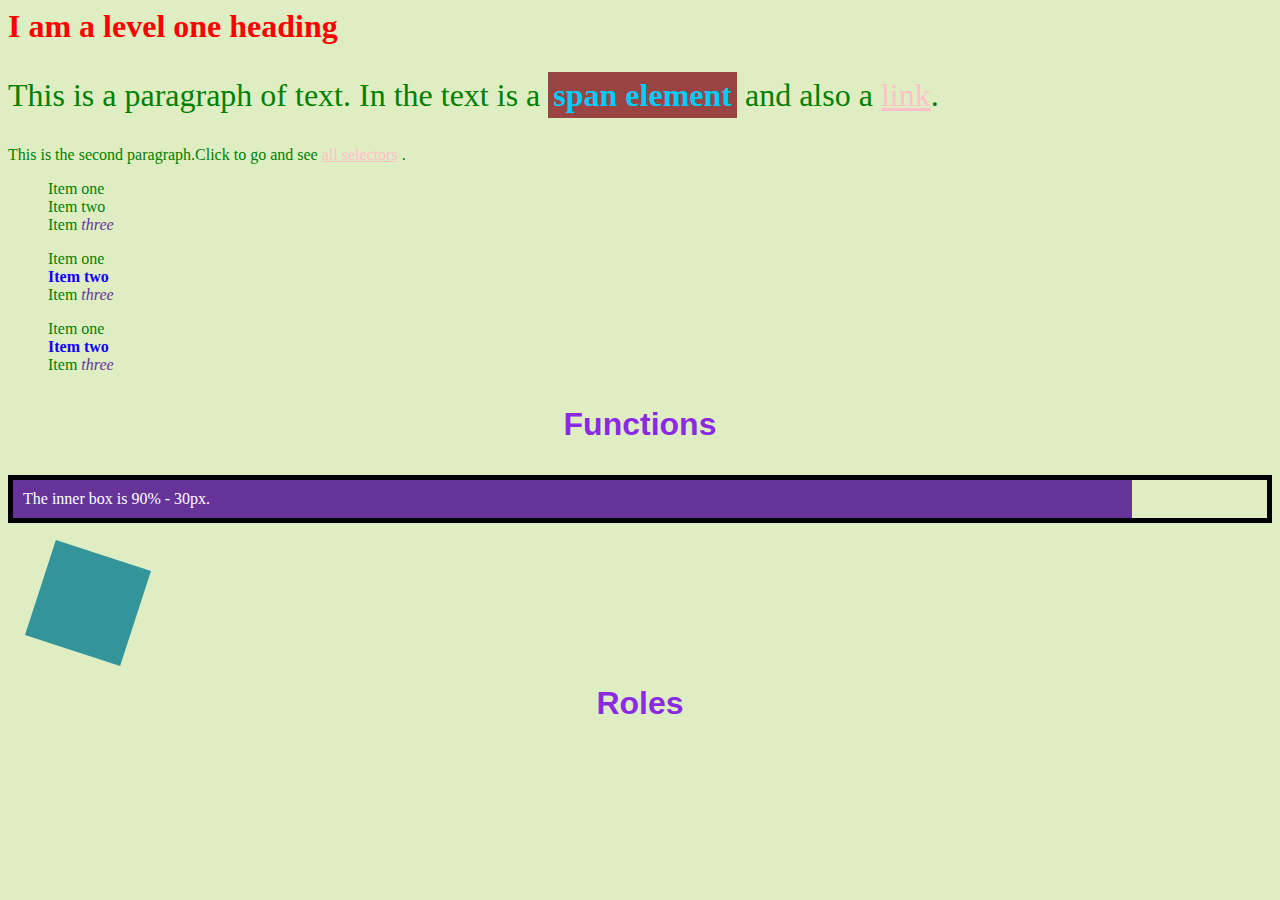
<file: base-css/index.html>
<html lang="en">

<head>
    <meta charset="utf-8" />
    <title>Getting started with CSS</title>
    <link rel="stylesheet" href="styles.css" />
</head>

<body>
    <h1>I am a level one heading</h1>

    <p>
        This is a paragraph of text. In the text is a
        <span class="special">span element</span> and also a
        <a href="https://example.com">link</a>.
    </p>

    <p id="test-id-p" class="test-class-p">
        This is the second paragraph.Click to go and see <a
            href="https://developer.mozilla.org/en-US/docs/Glossary/CSS_Selector">all selectors</a> .
    </p>

    <ul>
        <li>Item <span>one</span></li>
        <li>Item two</li>
        <li>Item <em>three</em></li>
    </ul>

    <ul>
        <li>Item one</li>
        <li class="special">Item two</li>
        <li>Item <em>three</em></li>
    </ul>

    <ol>
        <li>Item one</li>
        <li class="special">Item two</li>
        <li>Item <em>three</em></li>
    </ol>

    <h3>Functions</h3>

    <div class="outer">
        <div class="box">The inner box is 90% - 30px.</div>
    </div>

    <div class="box2"></div>


    <h3>Roles</h3>
</body>

</html>
</file>
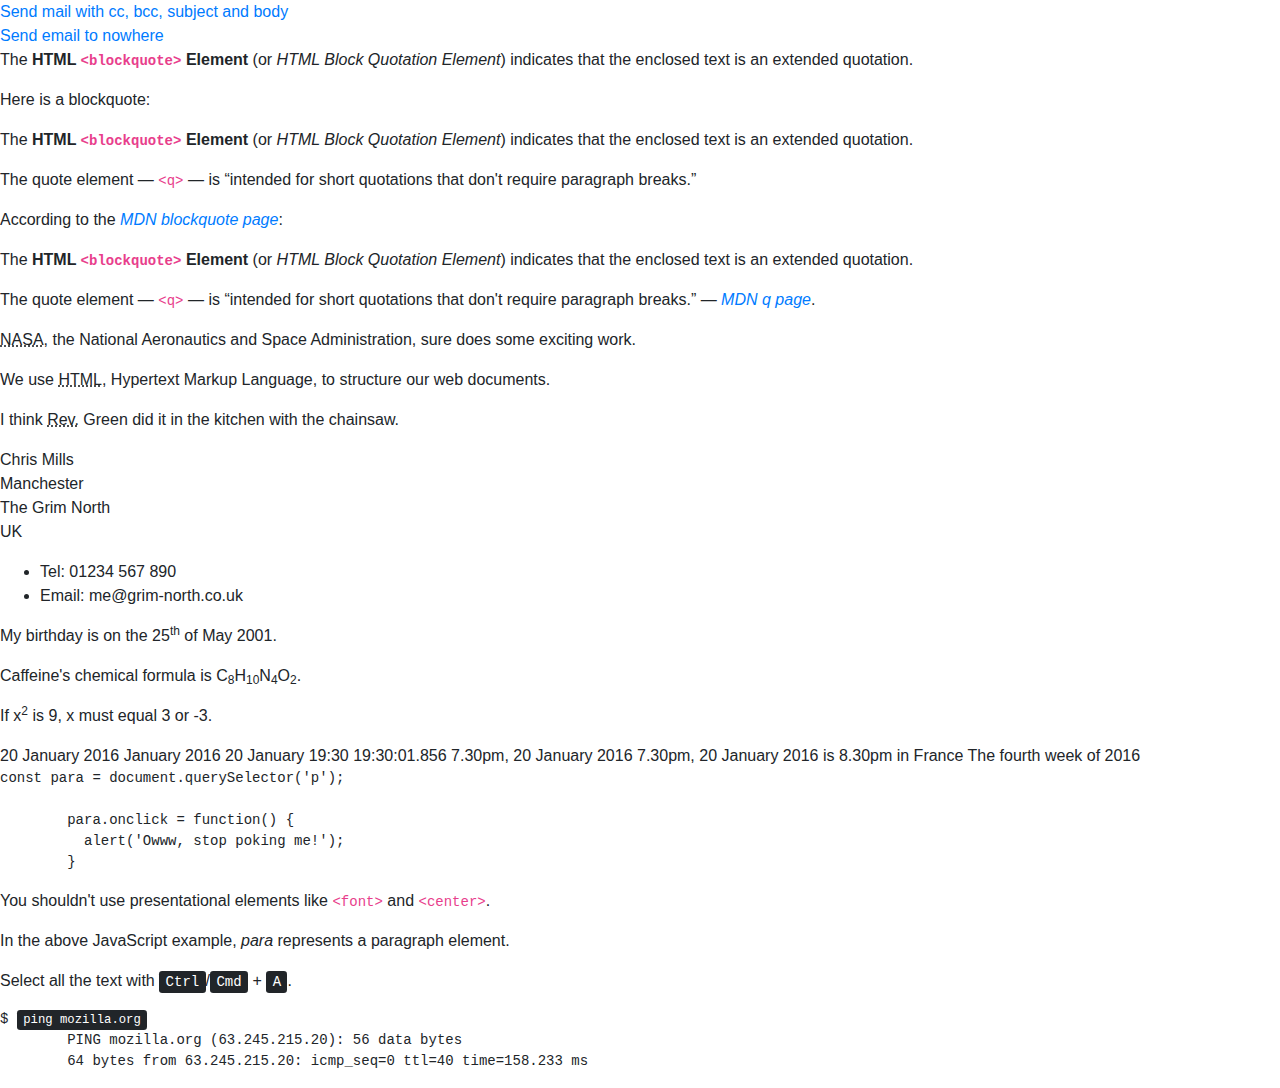
<file: base-html/index.html>
<!DOCTYPE html>
<html lang="en">

<head>
    <meta charset="UTF-8">
    <meta http-equiv="X-UA-Compatible" content="IE=edge">
    <meta name="viewport" content="width=device-width, initial-scale=1.0">
    <title>Bootsrap</title>

    <link rel="stylesheet" href="https://cdn.jsdelivr.net/npm/bootstrap@4.3.1/dist/css/bootstrap.min.css"
        integrity="sha384-ggOyR0iXCbMQv3Xipma34MD+dH/1fQ784/j6cY/iJTQUOhcWr7x9JvoRxT2MZw1T" crossorigin="anonymous">
</head>

<body>

    <a
        href="mailto:nowhere@mozilla.org?cc=name2@rapidtables.com&bcc=name3@rapidtables.com&subject=The%20subject%20of%20the%20email&body=The%20body%20of%20the%20email">
        Send mail with cc, bcc, subject and body
    </a>

    <div>

        <a href="mailto:nowhere@mozilla.org">Send email to nowhere</a>
    </div>

    <p>The <strong>HTML <code>&lt;blockquote&gt;</code> Element</strong> (or <em>HTML Block
            Quotation Element</em>) indicates that the enclosed text is an extended quotation.</p>

    <p>Here is a blockquote:</p>
    <blockquote cite="https://developer.mozilla.org/en-US/docs/Web/HTML/Element/blockquote">
        <p>
            The <strong>HTML <code>&lt;blockquote&gt;</code> Element</strong> (or
            <em>HTML Block Quotation Element</em>) indicates that the enclosed text is
            an extended quotation.
        </p>
    </blockquote>

    <p>The quote element — <code>&lt;q&gt;</code> — is <q
            cite="https://developer.mozilla.org/en-US/docs/Web/HTML/Element/q">intended
            for short quotations that don't require paragraph breaks.</q></p>

    <p>
        According to the
        <a href="/en-US/docs/Web/HTML/Element/blockquote">
            <cite>MDN blockquote page</cite></a>:
    </p>

    <blockquote cite="https://developer.mozilla.org/en-US/docs/Web/HTML/Element/blockquote">
        <p>The <strong>HTML <code>&lt;blockquote&gt;</code> Element</strong> (or <em>HTML Block
                Quotation Element</em>) indicates that the enclosed text is an extended quotation.</p>
    </blockquote>

    <p>The quote element — <code>&lt;q&gt;</code> — is <q
            cite="https://developer.mozilla.org/en-US/docs/Web/HTML/Element/q">intended
            for short quotations that don't require paragraph breaks.</q> — <a href="/en-US/docs/Web/HTML/Element/q">
            <cite>MDN q page</cite></a>.</p>

    <p><abbr title="National Aeronautics and Space Administration">NASA</abbr>, the National Aeronautics and Space
        Administration, sure does some exciting work.</p>

    <p>
        We use <abbr title="Hypertext Markup Language">HTML</abbr>, Hypertext Markup Language, to structure our web
        documents.
    </p>

    <p>
        I think <abbr title="Reverend">Rev.</abbr> Green did it in the kitchen with
        the chainsaw.
    </p>

    <address>
        <p>
            Chris Mills<br />
            Manchester<br />
            The Grim North<br />
            UK
        </p>

        <ul>
            <li>Tel: 01234 567 890</li>
            <li>Email: me@grim-north.co.uk</li>
        </ul>
    </address>

    <p>My birthday is on the 25<sup>th</sup> of May 2001.</p>
    <p>
        Caffeine's chemical formula is
        C<sub>8</sub>H<sub>10</sub>N<sub>4</sub>O<sub>2</sub>.
    </p>
    <p>If x<sup>2</sup> is 9, x must equal 3 or -3.</p>

    <!-- Standard simple date -->
    <time datetime="2016-01-20">20 January 2016</time>
    <!-- Just year and month -->
    <time datetime="2016-01">January 2016</time>
    <!-- Just month and day -->
    <time datetime="01-20">20 January</time>
    <!-- Just time, hours and minutes -->
    <time datetime="19:30">19:30</time>
    <!-- You can do seconds and milliseconds too! -->
    <time datetime="19:30:01.856">19:30:01.856</time>
    <!-- Date and time -->
    <time datetime="2016-01-20T19:30">7.30pm, 20 January 2016</time>
    <!-- Date and time with timezone offset -->
    <time datetime="2016-01-20T19:30+01:00">
        7.30pm, 20 January 2016 is 8.30pm in France
    </time>
    <!-- Calling out a specific week number -->
    <time datetime="2016-W04">The fourth week of 2016</time>

    <pre><code>const para = document.querySelector('p');

        para.onclick = function() {
          alert('Owww, stop poking me!');
        }</code></pre>
        
        <p>
          You shouldn't use presentational elements like <code>&lt;font&gt;</code> and
          <code>&lt;center&gt;</code>.
        </p>
        
        <p>
          In the above JavaScript example, <var>para</var> represents a paragraph
          element.
        </p>
        
        <p>Select all the text with <kbd>Ctrl</kbd>/<kbd>Cmd</kbd> + <kbd>A</kbd>.</p>
        
        <pre>$ <kbd>ping mozilla.org</kbd>
        <samp>PING mozilla.org (63.245.215.20): 56 data bytes
        64 bytes from 63.245.215.20: icmp_seq=0 ttl=40 time=158.233 ms</samp></pre>

</body>

</html>
</file>
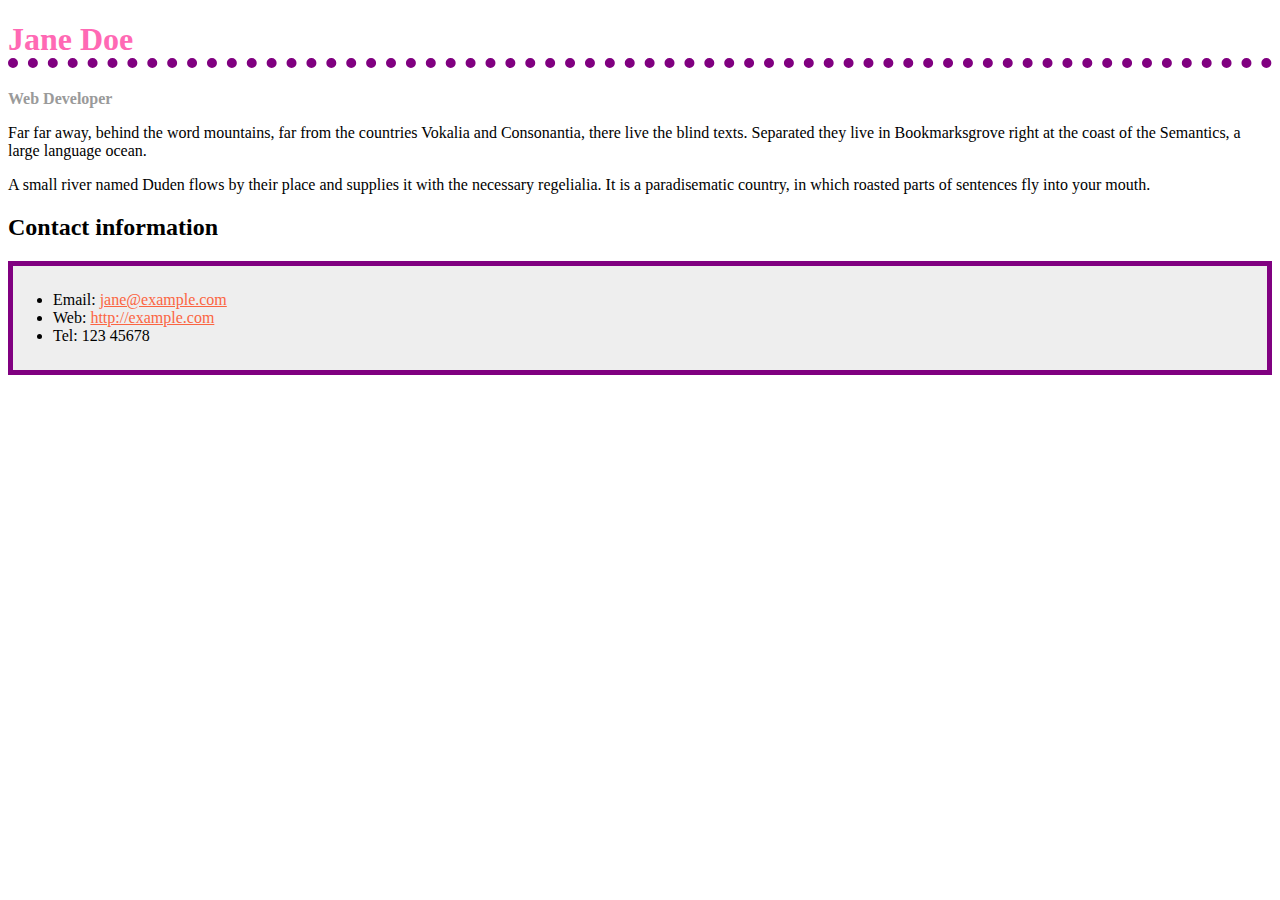
<file: brief-css/index.html>
<!DOCTYPE html>
<html lang="en">

<head>
    <meta charset="UTF-8">
    <meta http-equiv="X-UA-Compatible" content="IE=edge">
    <meta name="viewport" content="width=device-width, initial-scale=1.0">
    <link rel="stylesheet" href="style.css">
    <title>Document</title>
</head>

<body>

    <h1>Jane Doe</h1>
    <div class="job-title">Web Developer</div>
    <p>Far far away, behind the word mountains, far from the countries Vokalia and Consonantia, there live the blind
        texts. Separated they live in Bookmarksgrove right at the coast of the Semantics, a large language ocean.</p>

    <p>A small river named Duden flows by their place and supplies it with the necessary regelialia. It is a
        paradisematic country, in which roasted parts of sentences fly into your mouth. </p>

    <h2>Contact information</h2>
    <ul>
        <li>Email: <a href="mailto:jane@example.com" target="_blank">jane@example.com</a></li>
        <li>Web: <a href="http://example.com" target="_blank">http://example.com</a></li>
        <li>Tel: 123 45678</li>
    </ul>

</body>

</html>
</file>
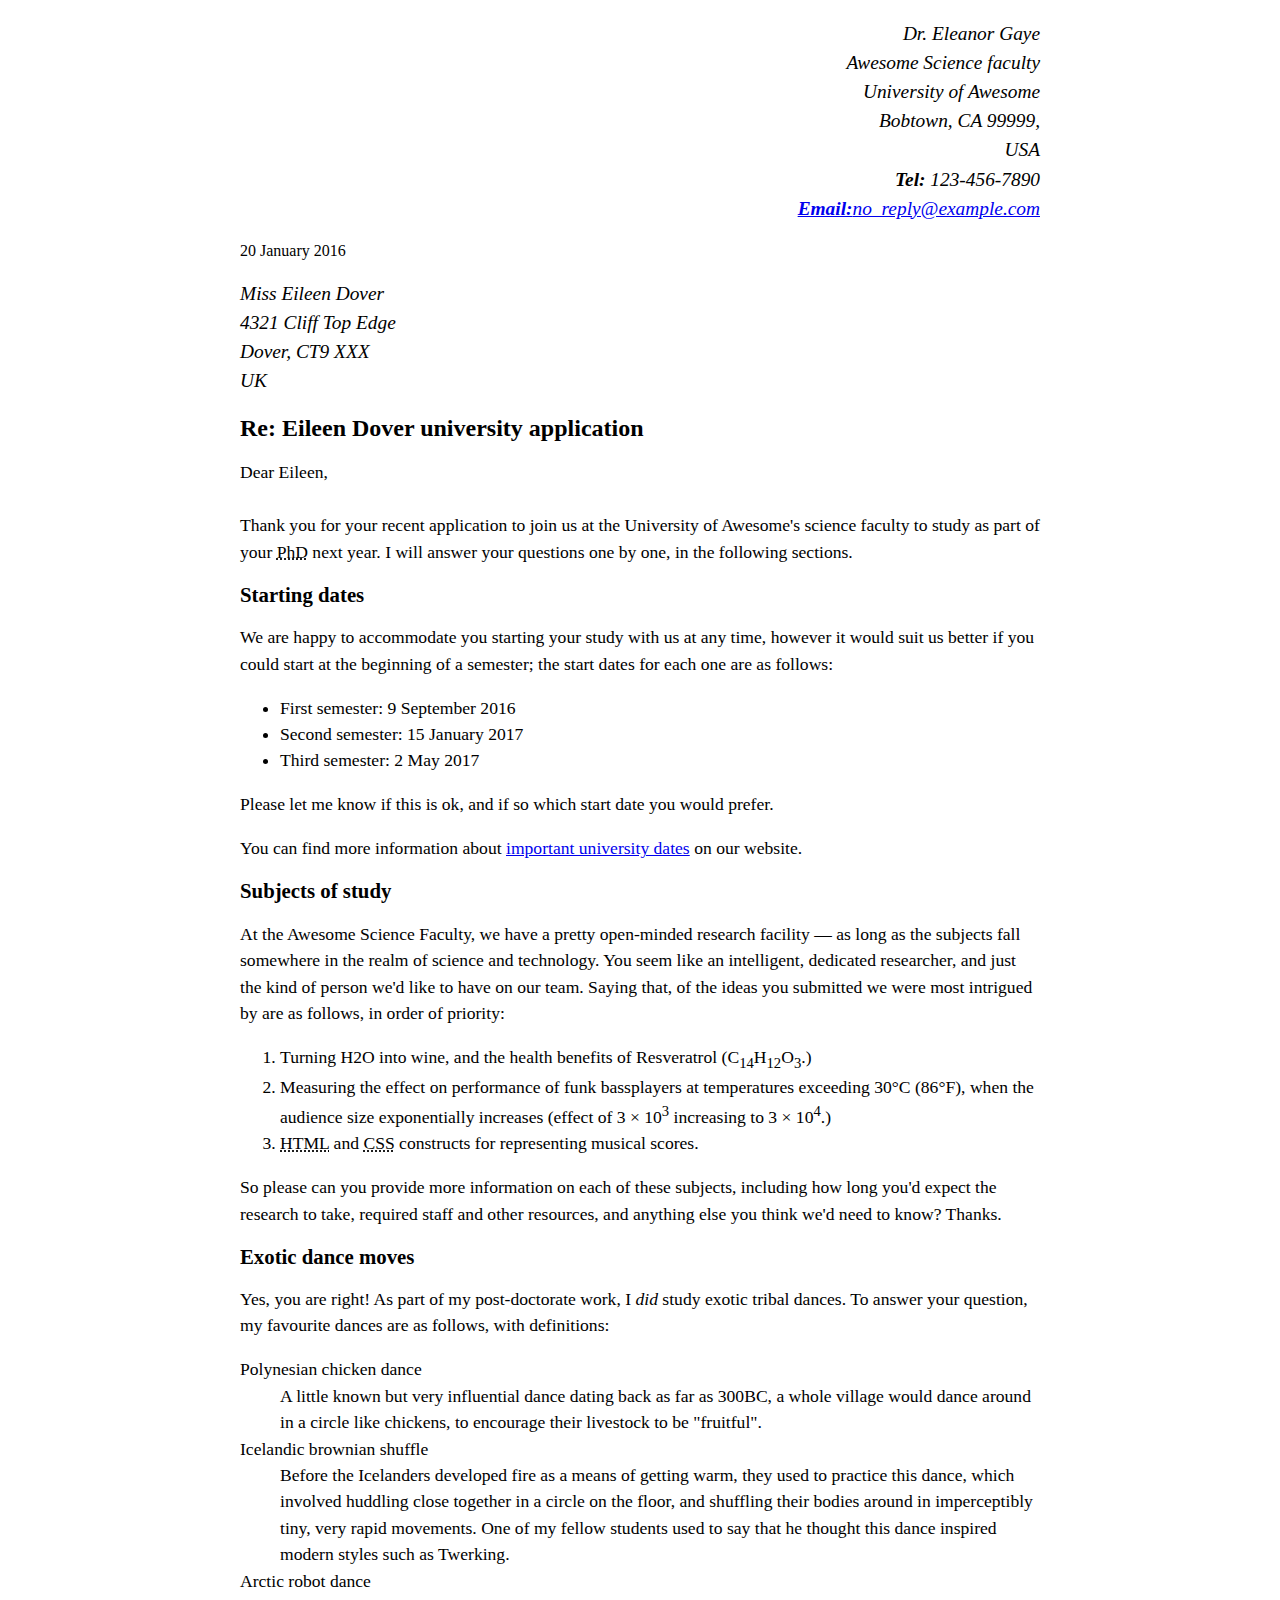
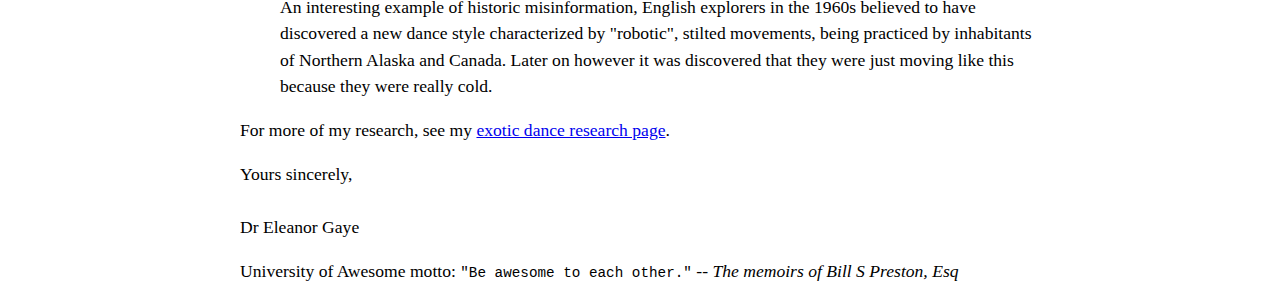
<file: markinng-letter/index.html>
<!DOCTYPE html>
<html lang="en">

<head>
    <meta charset="UTF-8">
    <meta http-equiv="X-UA-Compatible" content="IE=edge">
    <meta name="viewport" content="width=device-width, initial-scale=1.0">
    <meta name="author" content="I'm ... :)" >
    <link rel="stylesheet" href="./style.css">
    <title>Letter</title>
</head>

<body>
    <address class="sender-column">
        <dl>

            <dd>Dr. Eleanor Gaye <br />
                Awesome Science faculty <br />
                University of Awesome<br />
                Bobtown, CA 99999,<br />
                USA</dd>
            <dd><strong>Tel:</strong> 123-456-7890</dd>
            <dd><a href="mailto:no_reply@example.com"><strong>Email:</strong>no_reply@example.com</a></dd>

        </dl>
    </address>

    <time datetime="2016-01-20">20 January 2016</time>


    <address>
        <p>
            Miss Eileen Dover <br>
            4321 Cliff Top Edge <br>
            Dover, CT9 XXX <br>
            UK

        </p>
    </address>


    <header>
        <h1>Re: Eileen Dover university application</h1>
    </header>

    <main>

        <section>

            <p>
                Dear Eileen,
                <br>
                <br>
                Thank you for your recent application to join us at the University of Awesome's science faculty to study
                as part of your <abbr title="some p d">PhD</abbr> next year. I will answer your questions one by one, in
                the following sections.
            </p>

            <article>
                <h2>Starting dates</h2>
                <p>
                    We are happy to accommodate you starting your study with us at any time, however it would suit us
                    better if you could start at the beginning of a semester; the start dates for each one are as
                    follows:
                </p>

                <ul>

                    <li> First semester: <time>9 September 2016</time></li>
                    <li>Second semester: <time>15 January 2017</time></li>
                    <li>Third semester: <time>2 May 2017</time></li>
                </ul>

                <p>Please let me know if this is ok, and if so which start date you would prefer.</p>

                <p>You can find more information about <a href="#">important university dates</a> on our website. </p>

            </article>

            <article>
                <h2>Subjects of study</h2>

                <p>At the Awesome Science Faculty, we have a pretty open-minded research facility — as long as the
                    subjects fall somewhere in the realm of science and technology. You seem like an intelligent,
                    dedicated researcher, and just the kind of person we'd like to have on our team. Saying that, of the
                    ideas you submitted we were most intrigued by are as follows, in order of priority:
                </p>

                <ol>
                    <li>Turning H2O into wine, and the health benefits of Resveratrol
                        (C<sub>14</sub>H<sub>12</sub>O<sub>3</sub>.)</li>
                    <li>Measuring the effect on performance of funk bassplayers at temperatures exceeding 30°C (86°F),
                        when the audience size exponentially increases (effect of 3 × 10<sup>3</sup> increasing to 3 ×
                        10<sup>4</sup>.)</li>
                    <li><abbr title="HyperText Markup Language">HTML</abbr> and <abbr
                            title="Cascading Style Sheets">CSS</abbr> constructs for representing musical scores.</li>
                </ol>

                <p>So please can you provide more information on each of these subjects, including how long you'd expect
                    the research to take, required staff and other resources, and anything else you think we'd need to
                    know? Thanks.</p>

            </article>

            <article>

                <h2>Exotic dance moves</h2>
                <p>Yes, you are right! As part of my post-doctorate work, I <em>did</em> study exotic tribal dances. To
                    answer your question, my favourite dances are as follows, with definitions:
                </p>

                <dl>
                    <dt>Polynesian chicken dance</dt>
                    <dd>A little known but very influential dance dating back as far as 300BC, a whole village would
                        dance around in a circle like chickens, to encourage their livestock to be "fruitful".</dd>

                    <dt>Icelandic brownian shuffle</dt>
                    <dd>Before the Icelanders developed fire as a means of getting warm, they used to practice this
                        dance, which involved huddling close together in a circle on the floor, and shuffling their
                        bodies around in imperceptibly tiny, very rapid movements. One of my fellow students used to say
                        that he thought this dance inspired modern styles such as Twerking.</dd>

                    <dt>Arctic robot dance</dt>
                    <dd>An interesting example of historic misinformation, English explorers in the 1960s believed to
                        have discovered a new dance style characterized by "robotic", stilted movements, being practiced
                        by inhabitants of Northern Alaska and Canada. Later on however it was discovered that they were
                        just moving like this because they were really cold.
                    </dd>


                </dl>

                <p>For more of my research, see my <a href="#">exotic dance research page</a>.</p>
                <p>Yours sincerely, <br> <br>
                    Dr Eleanor Gaye</p>

                    <p>University of Awesome motto: <code>&quot;Be awesome to each other.&quot;</code> -- <em>The memoirs of Bill S Preston, Esq</em>
                    </p>
            </article>

        </section>

    </main>


</body>

</html>
</file>
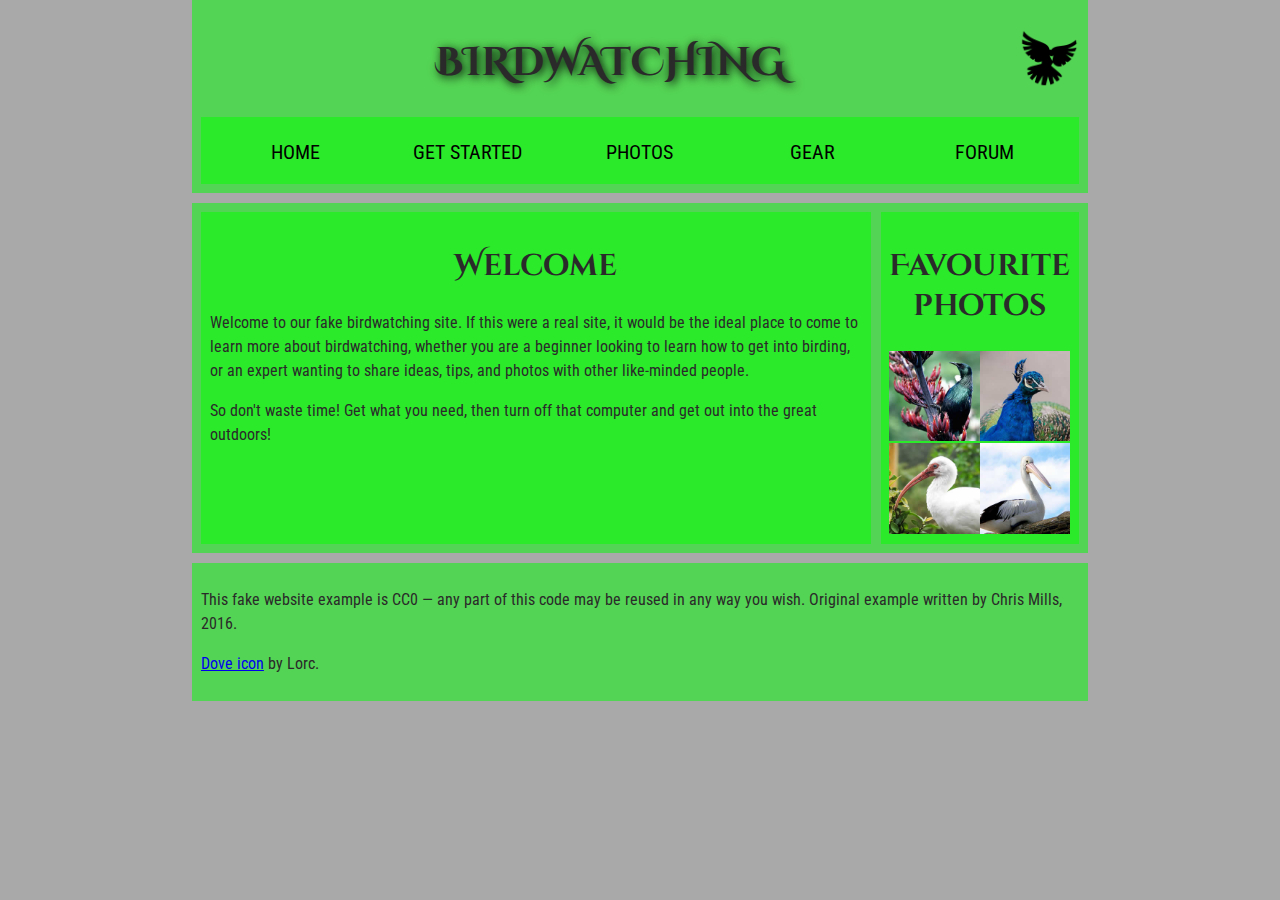
<file: brief-project/assets/index.html>
<!DOCTYPE html>
<html lang="en">

<head>
  <meta charset="utf-8">
  <title>Birdwatching</title>
  <link href="https://fonts.googleapis.com/css?family=Roboto+Condensed:300%7CCinzel+Decorative:700" rel="stylesheet">
  <link rel="stylesheet" href="style.css">
  <link rel="icon" href="dove.png" type="image/x-icon" />


</head>

<body>

  <header>
    <h1>Birdwatching</h1>
    <img src="dove.png" alt="a simple dove logo">
    <nav>
      <ul>
        <li><span>Home</span></li>
        <li><a href="#">Get started</a></li>
        <li><a href="#">Photos</a></li>
        <li><a href="#">Gear</a></li>
        <li><a href="#">Forum</a></li>
      </ul>
    </nav>
  </header>



  <main>

    <article>
      <h2>Welcome</h2>

      <p>Welcome to our fake birdwatching site. If this were a real site, it would be the ideal place to come to learn
        more
        about birdwatching, whether you are a beginner looking to learn how to get into birding, or an expert wanting to
        share ideas, tips, and photos with other like-minded people.</p>

      <p>So don't waste time! Get what you need, then turn off that computer and get out into the great outdoors!</p>
    </article>
    <aside>
      <h2>Favourite photos</h2>

      <a href="favorite-1.jpg"><img src="favorite-1_th.jpg"
          alt="Small black bird, black claws, long black slender beak, links to larger version of the image"></a>
      <a href="favorite-2.jpg"><img src="favorite-2_th.jpg"
          alt="Top half of a pretty bird with bright blue plumage on neck, light colored beak, blue headdress, links to larger version of the image"></a>
      <a href="favorite-3.jpg"><img src="favorite-3_th.jpg"
          alt="Top half of a large bird with white plumage, very long curved narrow light colored break, links to larger version of the image"></a>
      <a href="favorite-4.jpg"><img src="favorite-4_th.jpg"
          alt="Large bird, mostly white plumage with black plumage on back and rear, long straight white beak, links to larger version of the image"></a>


    </aside>
  </main>


  <footer>
    <p>This fake website example is CC0 — any part of this code may be reused in any way you wish. Original example
      written by Chris Mills, 2016.</p>

    <p><a href="http://game-icons.net/lorc/originals/dove.html">Dove icon</a> by Lorc.</p>
  </footer>



</body>

</html>
</file>
<file: base-css/styles.css>
/* Imported rules must come before all other types of rules, except @charset rules and layer creating @layer statements */
@import "styles2.css";

/*any h1*/

h1 {
    color: red;
}

h3{
    font-size: 200%;
    font-family: 'Franklin Gothic Medium', 'Arial Narrow', Arial, sans-serif;
    color: blueviolet;
    text-align: center;
}

/* any li and p to your page */
p,
li {
    color: green;
}

/* any li to your page */
li {
    list-style-type: none;
}

/* the class of special to any element on your page */
.special {
    color: rgb(255, 0, 123);
    font-weight: bold;
}

/* target any li element that has a class of special and any span elament taht has a class special */
li.special,
span.special {
    color: orange;
    font-weight: bold;
}

/* target any li element that has a class of special */
li.special {
    color: rgb(17, 0, 255);
    font-weight: bold;
}


/* selector will select any <em> element that is inside li*/
li em {
    color: rebeccapurple;
}

/* the same hierarchy level in the HTML */
h1+p {
    font-size: 200%;
}


/* Styling things based on state */

a:link {
    color: pink;
}

a:visited {
    color: green;
}

a:hover {
    text-decoration: none;
}

span:hover {
    color: pink;
}

/* Combining selectors and combinators */

/* selects any <span> that is inside a <p>, which is inside an <article>  */
article p span {
    color: red;
}

/* selects any <p> that comes directly after a <ul>, which comes directly after an <h1>  */
h1+ul+p {
    color: red;
}

/* This will style any element with a class of special, which is inside a <p>, which comes just after an <h1>, which is inside a <body> */

body h1+p .special {
    color: rgb(0, 204, 255);
    background-color: rgb(153, 67, 67);
    padding: 5px;
}

span.special:hover {
    color: pink;
}


p a:hover {
    color: aqua;
}

/* The calc() function */

.outer {
    border: 5px solid black;
}

.box {
    padding: 10px;
    width: calc(90% - 30px);
    background-color: rebeccapurple;
    color: white;
}

/* Transform functions */
.box2 {
    margin: 30px;
    width: 100px;
    height: 100px;
    background-color: rgb(51, 148, 153);
    transform: rotate(0.3turn);
}

/* Roles */

@media(min-width: 1480px) {
    body {
      background-color: lightgreen;
    }
  }
</file>
<file: brief-css/style.css>
h1 {
    color: hotpink;
    border-bottom: 10px dotted purple;
    font-family: Georgia, 'Times New Roman', Times, serif;
}

h2 {
    font-size: 1.5em;
    font-family: "Times New Roman", Times, serif;
}

.job-title {
    color: #9a9a9a;
    font-weight: bold;
}

a:link,
a:visited {
    color: #fb6542;
}

ul {
    background-color: #eeeeee;
    border: solid 5px purple;
    padding-top: 2%;
    padding-bottom: 2%;
}

a:hover {
    color: green;
}
</file>
<file: markinng-letter/style.css>
body {
    max-width: 800px;
    margin: 0 auto;
  }
  
  .sender-column {
    text-align: right;
  }
  
  h1 {
    font-size: 1.5em;
  }
  
  h2 {
    font-size: 1.3em;
  }
  
  p,ul,ol,dl,address {
    font-size: 1.1em;
  }
  
  p, li, dd, dt, address {
    line-height: 1.5;
  }
</file>
<file: brief-project/assets/style.css>
/* || General setup */

html, body {
  margin: 0;
  padding: 0;
}

html {
  font-size: 10px;
  background-color: #a9a9a9;
}

body {
  width: 70%;
  min-width: 800px;
  margin: 0 auto;
}

/* || typography */

h1, h2, h3 {
  font-family: 'Cinzel Decorative', cursive;
  color: #2a2a2a;
}

p, input, li {
  font-family: 'Roboto Condensed', sans-serif;
  color: #2a2a2a;
}

h1 {
  font-size: 4rem;
  text-align: center;
  text-shadow: 2px 2px 10px black;
}

h2 {
  font-size: 3rem;
  text-align: center;
}

h3 {
  font-size: 2.2rem;
}

p, li {
  font-size: 1.6rem;
  line-height: 1.5;
}

/* || header layout */

header {
  margin-bottom: 10px;
  display: flex;
  flex-flow: row wrap;
}

body > * {
  background-color: red;
  padding: 1%;
}

main, header, nav, article, aside, footer, section {
  background-color: rgba(0,255,0,0.5);
  padding: 1%;
}

h1 {
  flex: 5;
  text-transform: uppercase;
}

header img {
  display: block;
  height: 60px;
  padding-top: 20.15px;
}

nav {
  height: 50px;
  flex: 100%;
  display: flex;
}

nav ul {
  padding: 0;
  list-style-type: none;
  flex: 2;
  display: flex;
}

nav li {
  display: inline;
  text-align: center;
  flex: 1;
}

nav a, nav span {
  display: inline-block;
  font-size: 2rem;
  height: 3rem;
  line-height: 1.7;
  text-transform: uppercase;
  text-decoration: none;
  color: black;

}

/* || main layout */

main {
  display: flex;
}

article, section {
  flex: 4;
}

aside {
  flex: 1;
  margin-left: 10px;
  padding: 1%;
}

aside a {
  display: block;
  float: left;
  width: 50%;
}

aside img {
  max-width: 100%;
}

footer {
  margin-top: 10px;
}
</file>
